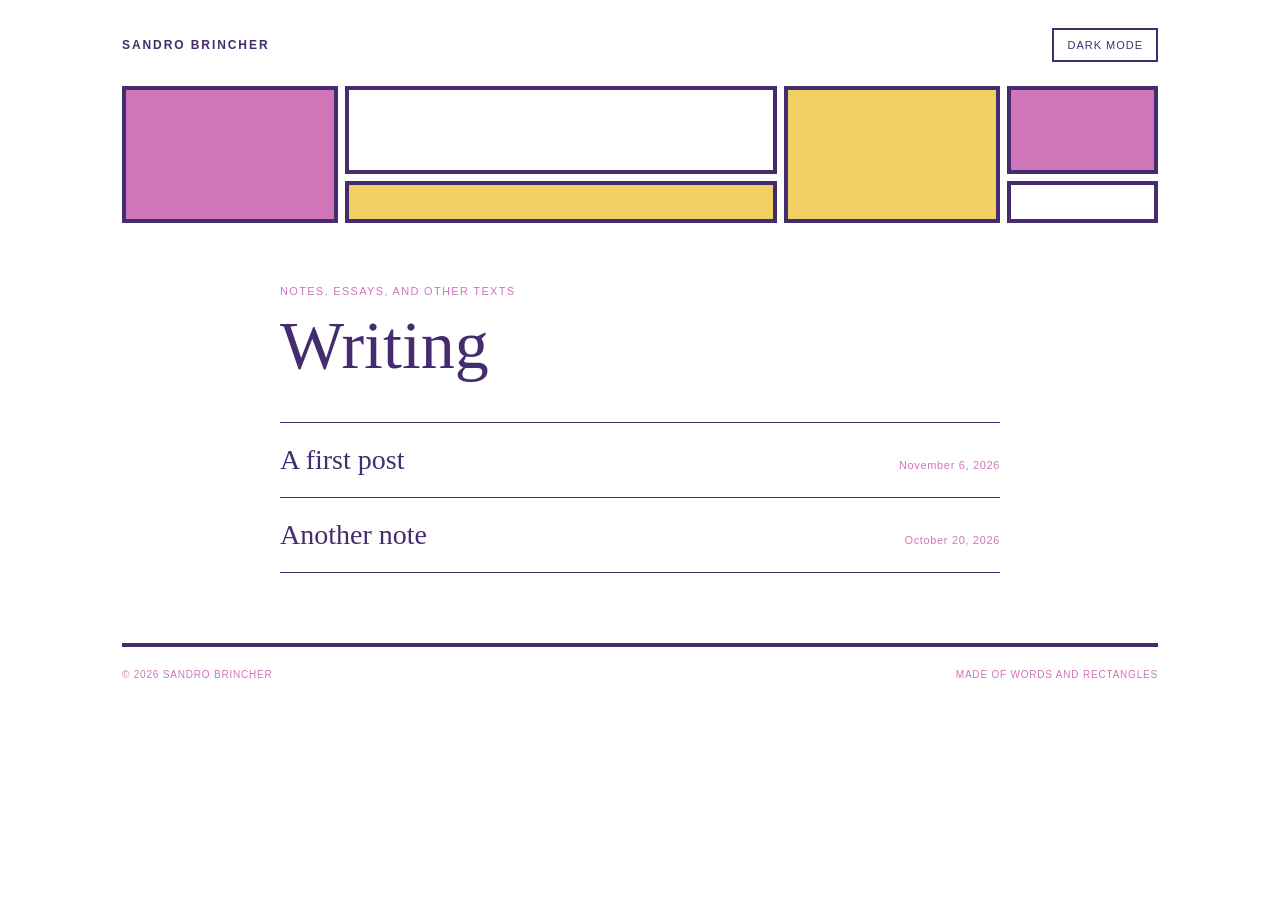
<file: index.html>
<!doctype html>
<html lang="en">
<head>
  <meta charset="utf-8">
  <meta name="viewport" content="width=device-width, initial-scale=1">
  <meta name="description" content="Personal writing by Sandro Brincher.">
  <title>Sandro Brincher</title>
  <link rel="stylesheet" href="styles.css">
  <script src="posts.js" defer></script>
  <script src="script.js" defer></script>
</head>
<body>
  <div class="site-shell">
    <header class="site-header">
      <a class="site-name" href="index.html">Sandro Brincher</a>
      <button class="theme-toggle" type="button" aria-pressed="false">Dark mode</button>
    </header>

    <div class="mondrian" aria-hidden="true">
      <span class="tile tile-a"></span>
      <span class="tile tile-b"></span>
      <span class="tile tile-c"></span>
      <span class="tile tile-d"></span>
      <span class="tile tile-e"></span>
      <span class="tile tile-f"></span>
    </div>

    <main class="home-main">
      <div class="section-heading">
        <span class="eyebrow">Notes, essays, and other texts</span>
        <h1>Writing</h1>
      </div>
      <div id="post-list" class="post-list" aria-live="polite"></div>
    </main>

    <footer class="site-footer">
      <span>© <span id="year"></span> Sandro Brincher</span>
      <span>Made of words and rectangles</span>
    </footer>
  </div>
</body>
</html>
</file>
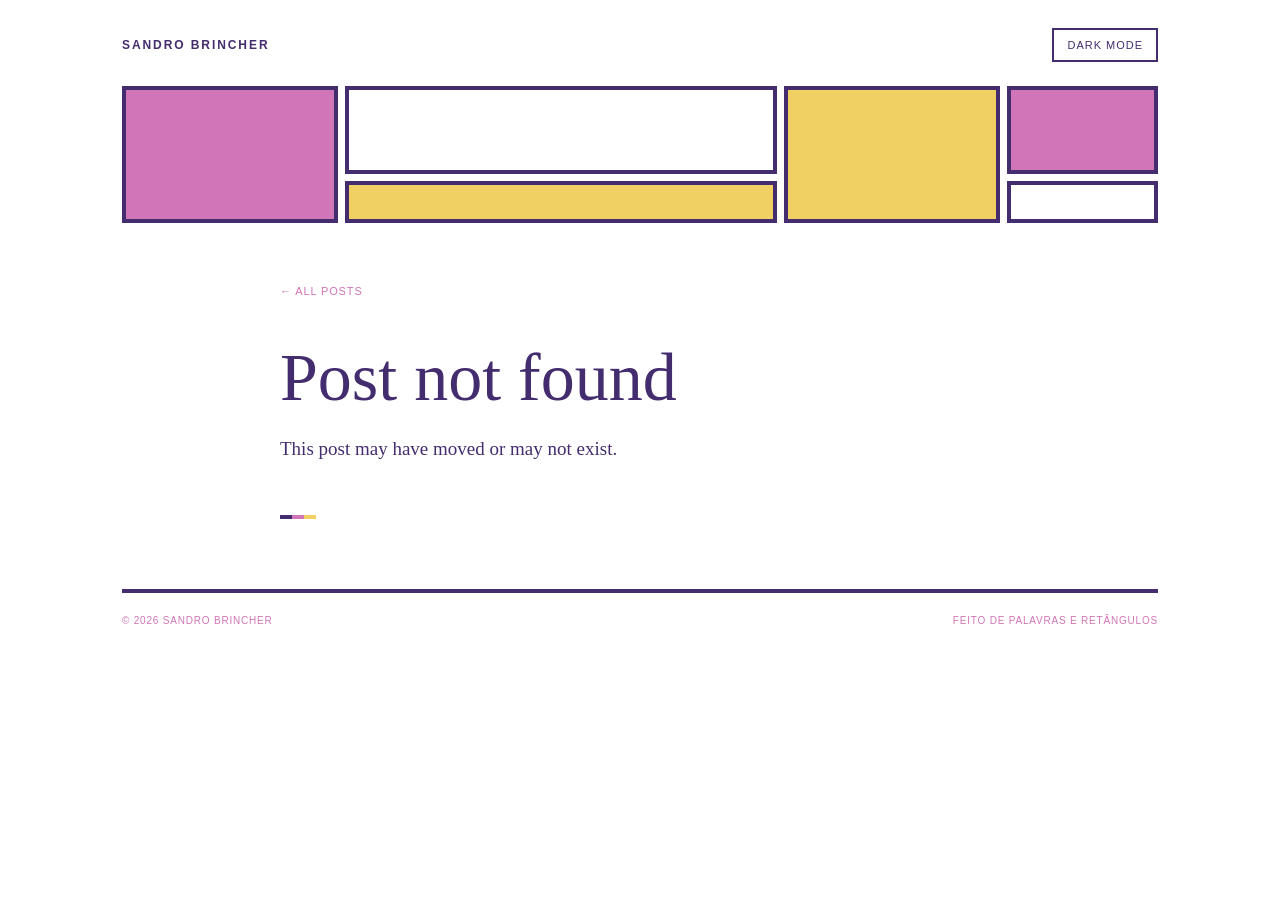
<file: post.html>
<!doctype html>
<html lang="en">
<head>
  <meta charset="utf-8">
  <meta name="viewport" content="width=device-width, initial-scale=1">
  <meta name="description" content="A text by Sandro Brincher.">
  <title>Post | Sandro Brincher</title>
  <link rel="stylesheet" href="styles.css">
  <script src="posts.js" defer></script>
  <script src="script.js" defer></script>
</head>
<body>
  <div class="site-shell">
    <header class="site-header">
      <a class="site-name" href="index.html">Sandro Brincher</a>
      <button class="theme-toggle" type="button" aria-pressed="false">Dark mode</button>
    </header>

    <div class="mondrian" aria-hidden="true">
      <span class="tile tile-a"></span>
      <span class="tile tile-b"></span>
      <span class="tile tile-c"></span>
      <span class="tile tile-d"></span>
      <span class="tile tile-e"></span>
      <span class="tile tile-f"></span>
    </div>

    <main class="post-main">
      <a class="back-link" href="index.html">← All posts</a>
      <article id="post" class="post-article" aria-live="polite">
        <p>Loading post…</p>
      </article>
    </main>

    <footer class="site-footer">
      <span>© <span id="year"></span> Sandro Brincher</span>
      <span>Feito de palavras e retângulos</span>
    </footer>
  </div>
</body>
</html>
</file>
<file: styles.css>
:root {
/*  --brown: #2d1b00;
  --blue: #1e606e;
  --green: #5ab9a8;
  --mint: #c4f0c2;
  */
  --brown: #442d6e;
  --blue: #d075b7;
  --green: #f0d063;
  --mint: #ffffff;
 

  --page-bg: var(--mint);
  --page-fg: var(--brown);
  --line: var(--brown);
  --muted: var(--blue);
}

* {
  box-sizing: border-box;
}

html {
  color-scheme: light;
}

body {
  margin: 0;
  background: var(--page-bg);
  color: var(--page-fg);
  font-family: Georgia, "Times New Roman", serif;
  transition: background-color 180ms ease, color 180ms ease;
}

body.dark {
  --page-bg: var(--brown);
  --page-fg: var(--mint);
  --line: var(--mint);
  --muted: var(--green);
}

body.dark {
  color-scheme: dark;
}

a {
  color: inherit;
}

.site-shell {
  width: min(1100px, 100%);
  margin: 0 auto;
  padding: 28px 32px 0;
}

.site-header {
  display: flex;
  align-items: center;
  justify-content: space-between;
  gap: 20px;
  margin-bottom: 24px;
}

.site-name,
.eyebrow,
.theme-toggle,
.post-meta,
.back-link,
.site-footer {
  font-family: Arial, Helvetica, sans-serif;
}

.site-name {
  font-size: 12px;
  font-weight: 700;
  letter-spacing: 0.16em;
  text-decoration: none;
  text-transform: uppercase;
}

.theme-toggle {
  padding: 9px 13px;
  border: 2px solid var(--line);
  border-radius: 0;
  background: transparent;
  color: inherit;
  cursor: pointer;
  font-size: 11px;
  letter-spacing: 0.09em;
  text-transform: uppercase;
}

.theme-toggle:hover,
.theme-toggle:focus-visible {
  background: var(--blue);
  color: var(--mint);
}

.mondrian {
  display: grid;
  grid-template-columns: 1fr 2fr 1fr 0.7fr;
  grid-template-rows: 88px 42px;
  gap: 7px;
  margin-bottom: 58px;
}

.tile {
  display: block;
  min-width: 0;
  border: 4px solid var(--line);
}

.tile-a { grid-column: 1; grid-row: 1 / 3; background: var(--blue); }
.tile-b { grid-column: 2; grid-row: 1; background: var(--mint); }
.tile-c { grid-column: 3; grid-row: 1 / 3; background: var(--green); }
.tile-d { grid-column: 4; grid-row: 1; background: var(--blue); }
.tile-e { grid-column: 2; grid-row: 2; background: var(--green); }
.tile-f { grid-column: 4; grid-row: 2; background: var(--mint); }

.home-main,
.post-main {
  width: min(720px, 100%);
  margin: 0 auto;
}

.section-heading {
  margin-bottom: 42px;
}

.eyebrow {
  color: var(--muted);
  font-size: 11px;
  letter-spacing: 0.12em;
  text-transform: uppercase;
}

h1 {
  margin: 12px 0 0;
  font-size: clamp(42px, 7vw, 68px);
  font-weight: 400;
  line-height: 1.02;
}

.post-list {
  display: grid;
  gap: 0;
}

.post-list-item {
  display: grid;
  grid-template-columns: minmax(0, 1fr) auto;
  align-items: baseline;
  gap: 18px;
  padding: 20px 0;
  border-top: 1px solid var(--line);
  text-decoration: none;
}

.post-list-item:last-child {
  border-bottom: 1px solid var(--line);
}

.post-list-item:hover .post-list-title {
  color: var(--blue);
}

body.dark .post-list-item:hover .post-list-title {
  color: var(--green);
}

.post-list-title {
  font-size: clamp(21px, 3vw, 28px);
  font-weight: 400;
  line-height: 1.2;
}

.post-meta {
  color: var(--muted);
  font-size: 11px;
  letter-spacing: 0.06em;
  white-space: nowrap;
}

.back-link {
  display: inline-block;
  margin-bottom: 34px;
  color: var(--muted);
  font-size: 11px;
  letter-spacing: 0.08em;
  text-decoration: none;
  text-transform: uppercase;
}

.back-link:hover {
  text-decoration: underline;
}

.post-article h1 {
  margin-bottom: 20px;
}

.post-byline {
  margin-bottom: 8px;
  font-family: Arial, Helvetica, sans-serif;
  font-size: 13px;
}

.post-date {
  margin-bottom: 48px;
  color: var(--muted);
  font-family: Arial, Helvetica, sans-serif;
  font-size: 11px;
  letter-spacing: 0.08em;
  text-transform: uppercase;
}

.post-content {
  font-size: 19px;
  line-height: 1.8;
  overflow-wrap: anywhere;
}

.post-content p {
  margin: 0 0 24px;
}

.post-content h2,
.post-content h3 {
  margin: 1.8em 0 0.7em;
  font-weight: 400;
  line-height: 1.2;
}

.post-content blockquote {
  margin: 32px 0;
  padding-left: 20px;
  border-left: 4px solid var(--blue);
  color: var(--muted);
}

.post-content img {
  display: block;
  max-width: 100%;
  height: auto;
  margin: 32px 0;
}

.post-content a {
  text-decoration-thickness: 1px;
  text-underline-offset: 3px;
}

.post-divider {
  display: flex;
  width: 36px;
  height: 4px;
  margin: 48px 0;
}

.post-divider span {
  display: block;
  width: 12px;
  height: 4px;
}

/* The divider always excludes the current page background. */
.post-divider span:nth-child(1) { background: var(--blue); }
.post-divider span:nth-child(2) { background: var(--green); }
.post-divider span:nth-child(3) { background: var(--mint); }

body:not(.dark) .post-divider span:nth-child(1) { background: var(--brown); }
body:not(.dark) .post-divider span:nth-child(2) { background: var(--blue); }
body:not(.dark) .post-divider span:nth-child(3) { background: var(--green); }

.site-footer {
  display: flex;
  justify-content: space-between;
  gap: 16px;
  margin-top: 70px;
  padding: 22px 0 26px;
  border-top: 4px solid var(--line);
  color: var(--muted);
  font-size: 10px;
  letter-spacing: 0.08em;
  text-transform: uppercase;
}

.empty-state {
  padding: 22px 0;
  border-top: 1px solid var(--line);
  font-size: 16px;
}

@media (max-width: 600px) {
  .site-shell {
    padding: 18px 18px 0;
  }

  .mondrian {
    grid-template-rows: 64px 30px;
    gap: 5px;
    margin-bottom: 42px;
  }

  .tile {
    border-width: 3px;
  }

  .post-list-item {
    grid-template-columns: 1fr;
    gap: 8px;
  }

  .post-content {
    font-size: 17px;
    line-height: 1.75;
  }

  .site-footer {
    flex-direction: column;
  }
}
</file>
